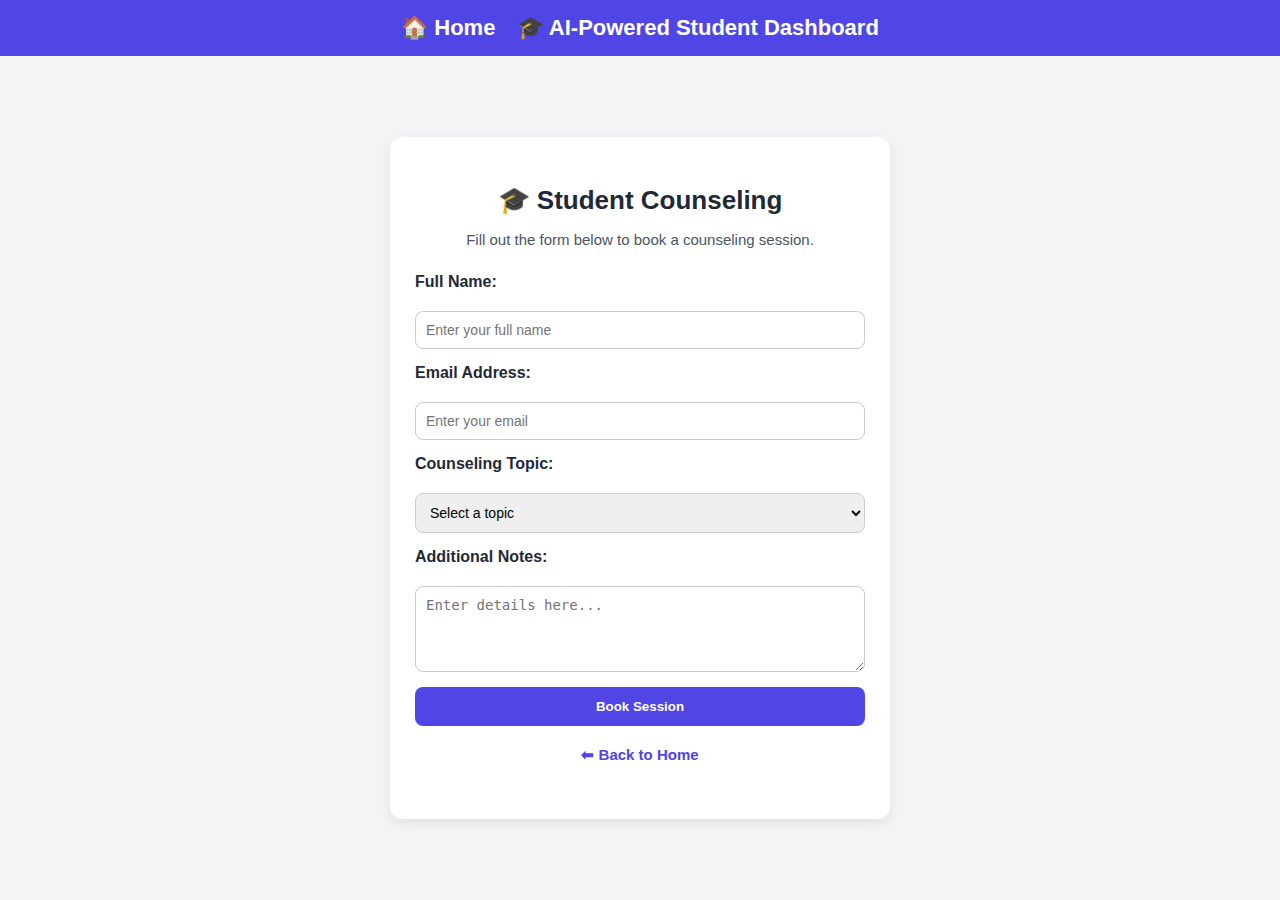
<file: consiling.html>
<!DOCTYPE html>
<html lang="en">
<head>
  <meta charset="UTF-8">
  <meta name="viewport" content="width=device-width, initial-scale=1.0">
  <title>Counseling - StuMentor</title>
  <style>
    :root {
      --primary: #4f46e5;
      --accent: #3b82f6;
      --bg: #f3f4f6;
      --card: #fff;
      --text: #1f2937;
      --radius: 12px;
      --shadow: 0 4px 12px rgba(0,0,0,0.08);
    }

    * {
      box-sizing: border-box;
    }

    body {
      margin: 0;
      font-family: 'Inter', sans-serif;
      background: var(--bg);
      color: var(--text);
      display: flex;
      flex-direction: column;
      min-height: 100vh;
    }

    header {
      background: var(--primary);
      color: white;
      text-align: center;
      padding: 15px;
      font-size: 22px;
      font-weight: 700;
    }

    .nav-bar a {
      color: white;
      text-decoration: none;
      margin-right: 15px;
      font-weight: 600;
    }

    section.counseling {
      flex: 1;
      display: flex;
      justify-content: center;
      align-items: center;
      padding: 20px;
    }

    .counseling-container {
      width: 100%;
      max-width: 500px;
      background: var(--card);
      border-radius: var(--radius);
      box-shadow: var(--shadow);
      padding: 30px 25px;
      text-align: center;
    }

    h1 {
      margin-bottom: 15px;
      font-size: 26px;
    }

    p {
      margin-bottom: 25px;
      font-size: 15px;
      color: #4b5563;
    }

    form {
      display: flex;
      flex-direction: column;
      gap: 15px;
    }

    label {
      text-align: left;
      font-weight: 600;
      margin-bottom: 5px;
    }

    input, select, textarea {
      padding: 10px;
      border-radius: 8px;
      border: 1px solid #ccc;
      font-size: 14px;
      width: 100%;
    }

    button.btn {
      background: var(--primary);
      color: white;
      padding: 12px 15px;
      border: none;
      border-radius: 8px;
      cursor: pointer;
      font-weight: 600;
      transition: 0.3s;
    }

    button.btn:hover {
      background: #3730a3;
    }

    .back-home {
      margin-top: 20px;
    }

    .back-home a {
      color: var(--primary);
      text-decoration: none;
      font-weight: 600;
    }

    .back-home a:hover {
      text-decoration: underline;
    }

    select option {
      padding: 5px;
    }
  </style>
</head>
<body>

<header>
  <div class="nav-bar">
    <a href="index.html" class="home-btn">🏠 Home</a>
    <span>🎓 AI-Powered Student Dashboard</span>
  </div>
</header>

<section class="counseling">
  <div class="counseling-container">
    <h1>🎓 Student Counseling</h1>
    <p>Fill out the form below to book a counseling session.</p>

    <form class="counseling-form" id="counselingForm">
      <label for="name">Full Name:</label>
      <input type="text" id="name" name="name" placeholder="Enter your full name" required>

      <label for="email">Email Address:</label>
      <input type="email" id="email" name="email" placeholder="Enter your email" required>

      <label for="topic">Counseling Topic:</label>
      <select id="topic" name="topic" required>
        <option value="">Select a topic</option>
        <option value="Academic Guidance">📘 Academic Guidance</option>
        <option value="Career Advice">💼 Career Advice</option>
        <option value="Personal Support">💬 Personal Support</option>
      </select>

      <label for="message">Additional Notes:</label>
      <textarea id="message" name="message" rows="4" placeholder="Enter details here..."></textarea>

      <button type="submit" class="btn">Book Session</button>
    </form>

    <p class="back-home"><a href="index.html">⬅ Back to Home</a></p>
  </div>
</section>

<script>
  const form = document.getElementById('counselingForm');

  form.addEventListener('submit', function(e) {
    e.preventDefault();

    const name = encodeURIComponent(document.getElementById('name').value);
    const email = encodeURIComponent(document.getElementById('email').value);
    const topic = encodeURIComponent(document.getElementById('topic').value);
    const message = encodeURIComponent(document.getElementById('message').value);

    window.location.href = `counsiling-sessio.html?name=${name}&email=${email}&topic=${topic}&message=${message}`;
  });
</script>

</body>
</html>
</file>
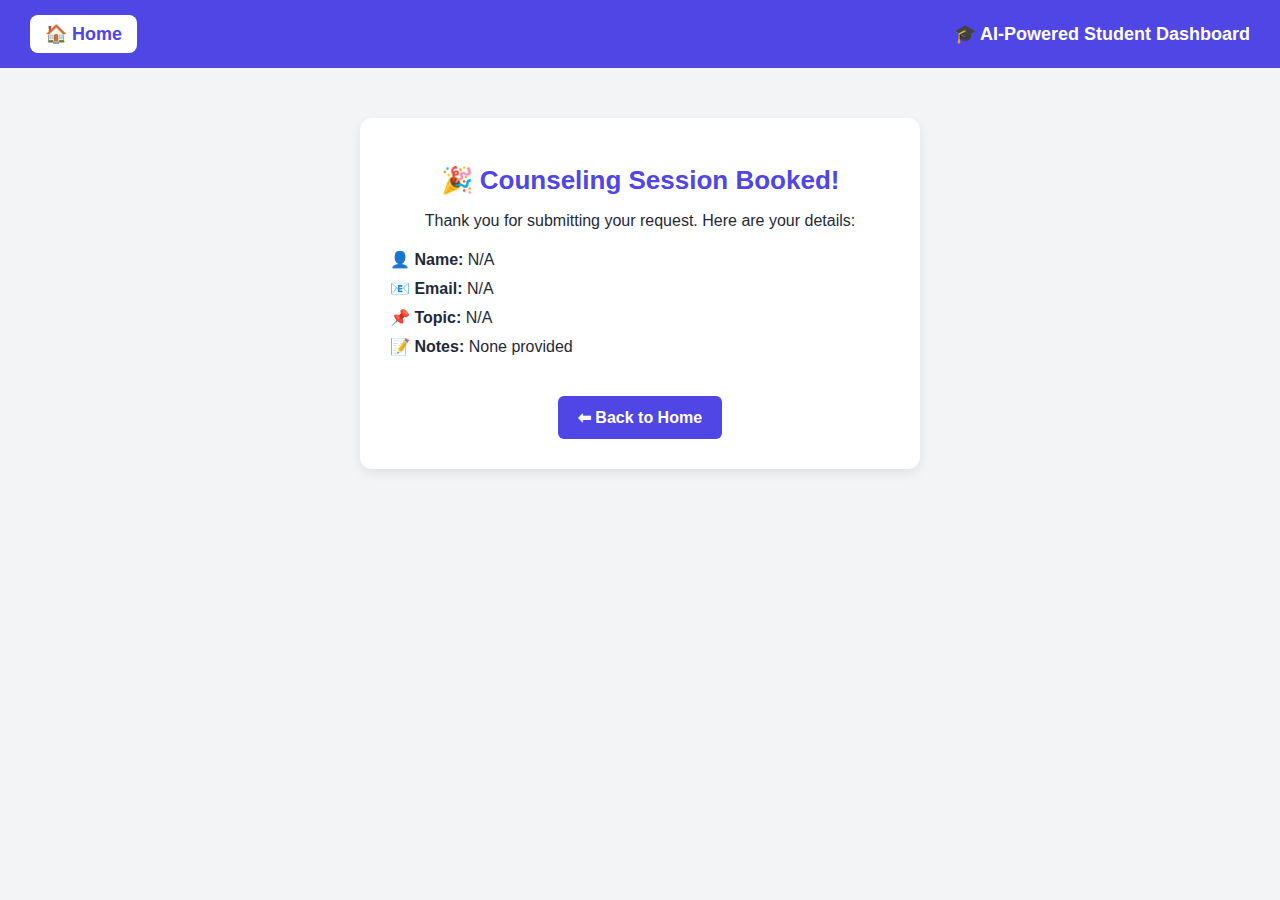
<file: counsiling-sessio.html>
<!DOCTYPE html>
<html lang="en">
<head>
  <meta charset="UTF-8">
  <meta name="viewport" content="width=device-width, initial-scale=1.0">
  <title>Counseling Session - StuMentor</title>
  <style>
    :root {
      --primary: #4f46e5;
      --accent: #3b82f6;
      --bg: #f3f4f6;
      --card: #fff;
      --text: #1f2937;
      --radius: 12px;
      --shadow: 0 4px 12px rgba(0,0,0,0.08);
    }

    body {
      margin: 0;
      font-family: 'Inter', sans-serif;
      background: var(--bg);
      color: var(--text);
    }

    header {
      background: var(--primary);
      color: white;
      display: flex;
      align-items: center;
      justify-content: space-between;
      padding: 15px 30px;
      font-size: 18px;
      font-weight: 600;
    }

    header .home-btn {
      background: #10B981;
      color: white;
      padding: 8px 15px;
      border-radius: 8px;
      text-decoration: none;
      font-weight: 600;
      transition: 0.3s;
    }

    header .home-btn:hover {
      background: #059669;
    }

    .session-container {
      background: #fff;
      padding: 30px;
      border-radius: var(--radius);
      box-shadow: var(--shadow);
      max-width: 500px;
      width: 90%;
      margin: 50px auto;
      text-align: center;
      animation: fadeIn 0.8s ease-in-out;
    }

    .session-container h1 {
      font-size: 26px;
      margin-bottom: 15px;
      color: var(--primary);
    }

    .session-details {
      margin: 20px 0;
      text-align: left;
    }

    .session-details p {
      margin: 10px 0;
      font-size: 16px;
    }

    .btn {
      display: inline-block;
      margin-top: 20px;
      padding: 12px 20px;
      font-size: 16px;
      font-weight: bold;
      color: #fff;
      background: var(--primary);
      border: none;
      border-radius: 6px;
      cursor: pointer;
      transition: 0.3s;
      text-decoration: none;
    }

    .btn:hover {
      background: #3730a3;
    }

    @keyframes fadeIn {
      from { opacity: 0; transform: translateY(20px); }
      to { opacity: 1; transform: translateY(0); }
    }
  </style>
</head>
<body>

  <header>
  <a href="index.html" class="home-btn">🏠 Home</a>
  <span>🎓 AI-Powered Student Dashboard</span>
</header>

<style>
header .home-btn {
  background: white;           /* default white */
  color: var(--primary);       /* text blue */
  padding: 8px 15px;
  border-radius: 8px;
  text-decoration: none;
  font-weight: 600;
  transition: 0.3s;
}

header .home-btn:hover {
  background: var(--primary);  /* blue background on hover */
  color: white;                /* white text on hover */
}
</style>


  <!-- Counseling session details -->
  <div class="session-container">
    <h1>🎉 Counseling Session Booked!</h1>
    <p>Thank you for submitting your request. Here are your details:</p>

    <div class="session-details" id="sessionDetails">
      <!-- Dynamic details will appear here -->
    </div>

    <a href="index.html" class="btn">⬅ Back to Home</a>
  </div>

  <script>
    // Get form data from URL
    const params = new URLSearchParams(window.location.search);

    const name = params.get("name");
    const email = params.get("email");
    const topic = params.get("topic");
    const message = params.get("message");

    // Insert details into the page
    document.getElementById("sessionDetails").innerHTML = `
      <p><strong>👤 Name:</strong> ${name || "N/A"}</p>
      <p><strong>📧 Email:</strong> ${email || "N/A"}</p>
      <p><strong>📌 Topic:</strong> ${topic || "N/A"}</p>
      <p><strong>📝 Notes:</strong> ${message || "None provided"}</p>
    `;
  </script>
    
</body>
</html>
</file>
